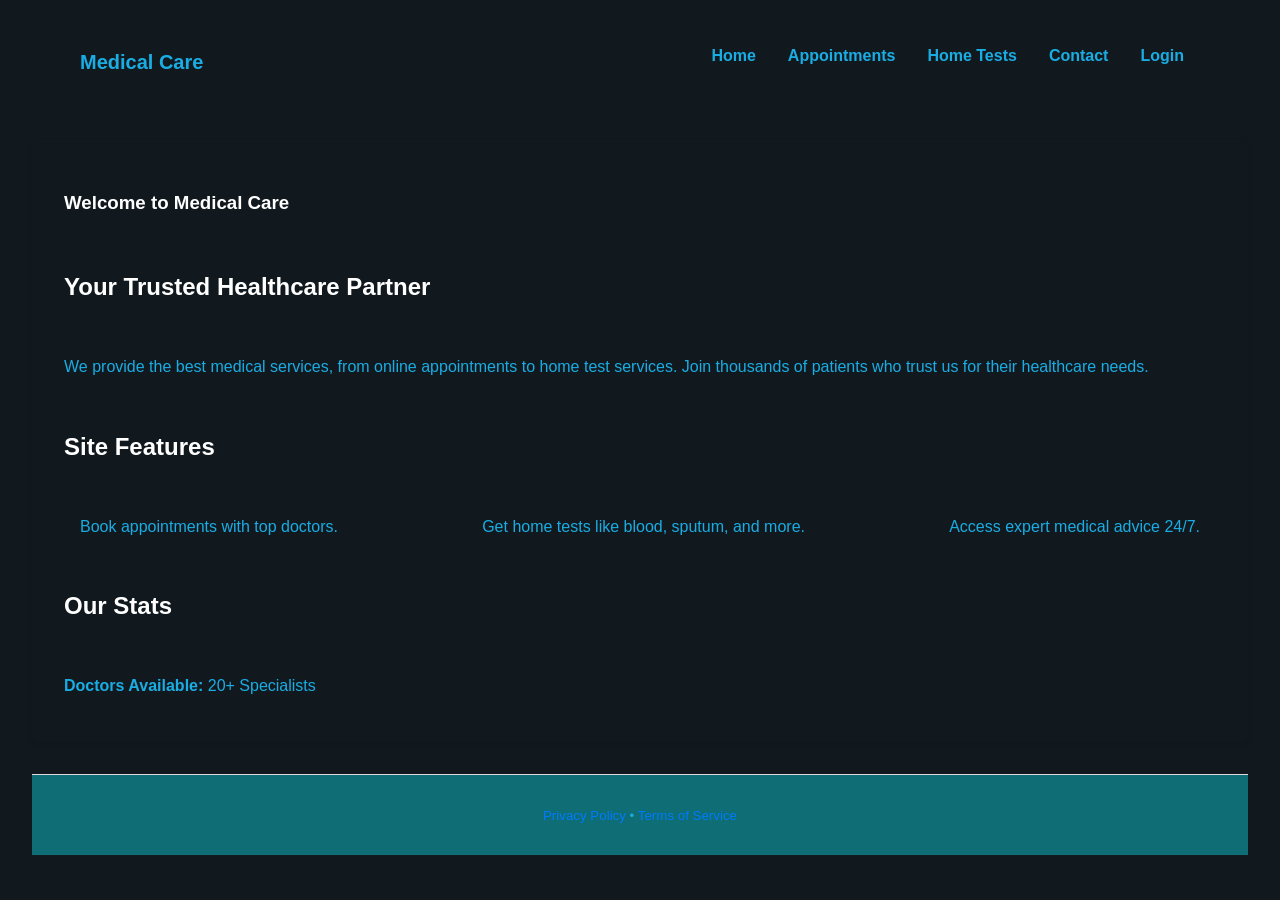
<file: index.html>
<!DOCTYPE html>
<html lang="en">
<head>
    <meta charset="UTF-8">
    <meta name="viewport" content="width=device-width, initial-scale=1">
    <title>Medical Care - Home</title>
    <link rel="stylesheet" href="style.css">
</head>
<body>
    <nav class="container-fluid">
        <nav>
            <ul>
                <li><strong>Medical Care</strong></li>
                <li>
                    <ul>
                        <li><a href="index.html">Home</a></li>
                        <li><a href="appointment.html">Appointments</a></li>
                        <li><a href="home-tests.html">Home Tests</a></li>
                        <li><a href="contact.html">Contact</a></li>
                        <li><a href="login.html">Login</a></li>
                    </ul>
                </li>
            </ul>
        </nav>
    <main class="container">
        <section>
            <hgroup>
                <h1>Welcome to Medical Care</h1>
                <h2>Your Trusted Healthcare Partner</h2>
            </hgroup>

            <p>We provide the best medical services, from online appointments to home test services. Join thousands of patients who trust us for their healthcare needs.</p>
        </section>

        <section>
            <h2>Site Features</h2>
            <ul>
                <li>Book appointments with top doctors.</li>
                <li>Get home tests like blood, sputum, and more.</li>
                <li>Access expert medical advice 24/7.</li>
            </ul>
        </section>

        <section>
            <h2>Our Stats</h2>
            <p><strong>Doctors Available:</strong> 20+ Specialists</p>
        </section>
    </main>

    <footer class="container">
        <small><a href="#">Privacy Policy</a> • <a href="#">Terms of Service</a></small>
    </footer>
</body>
</html>
</file>
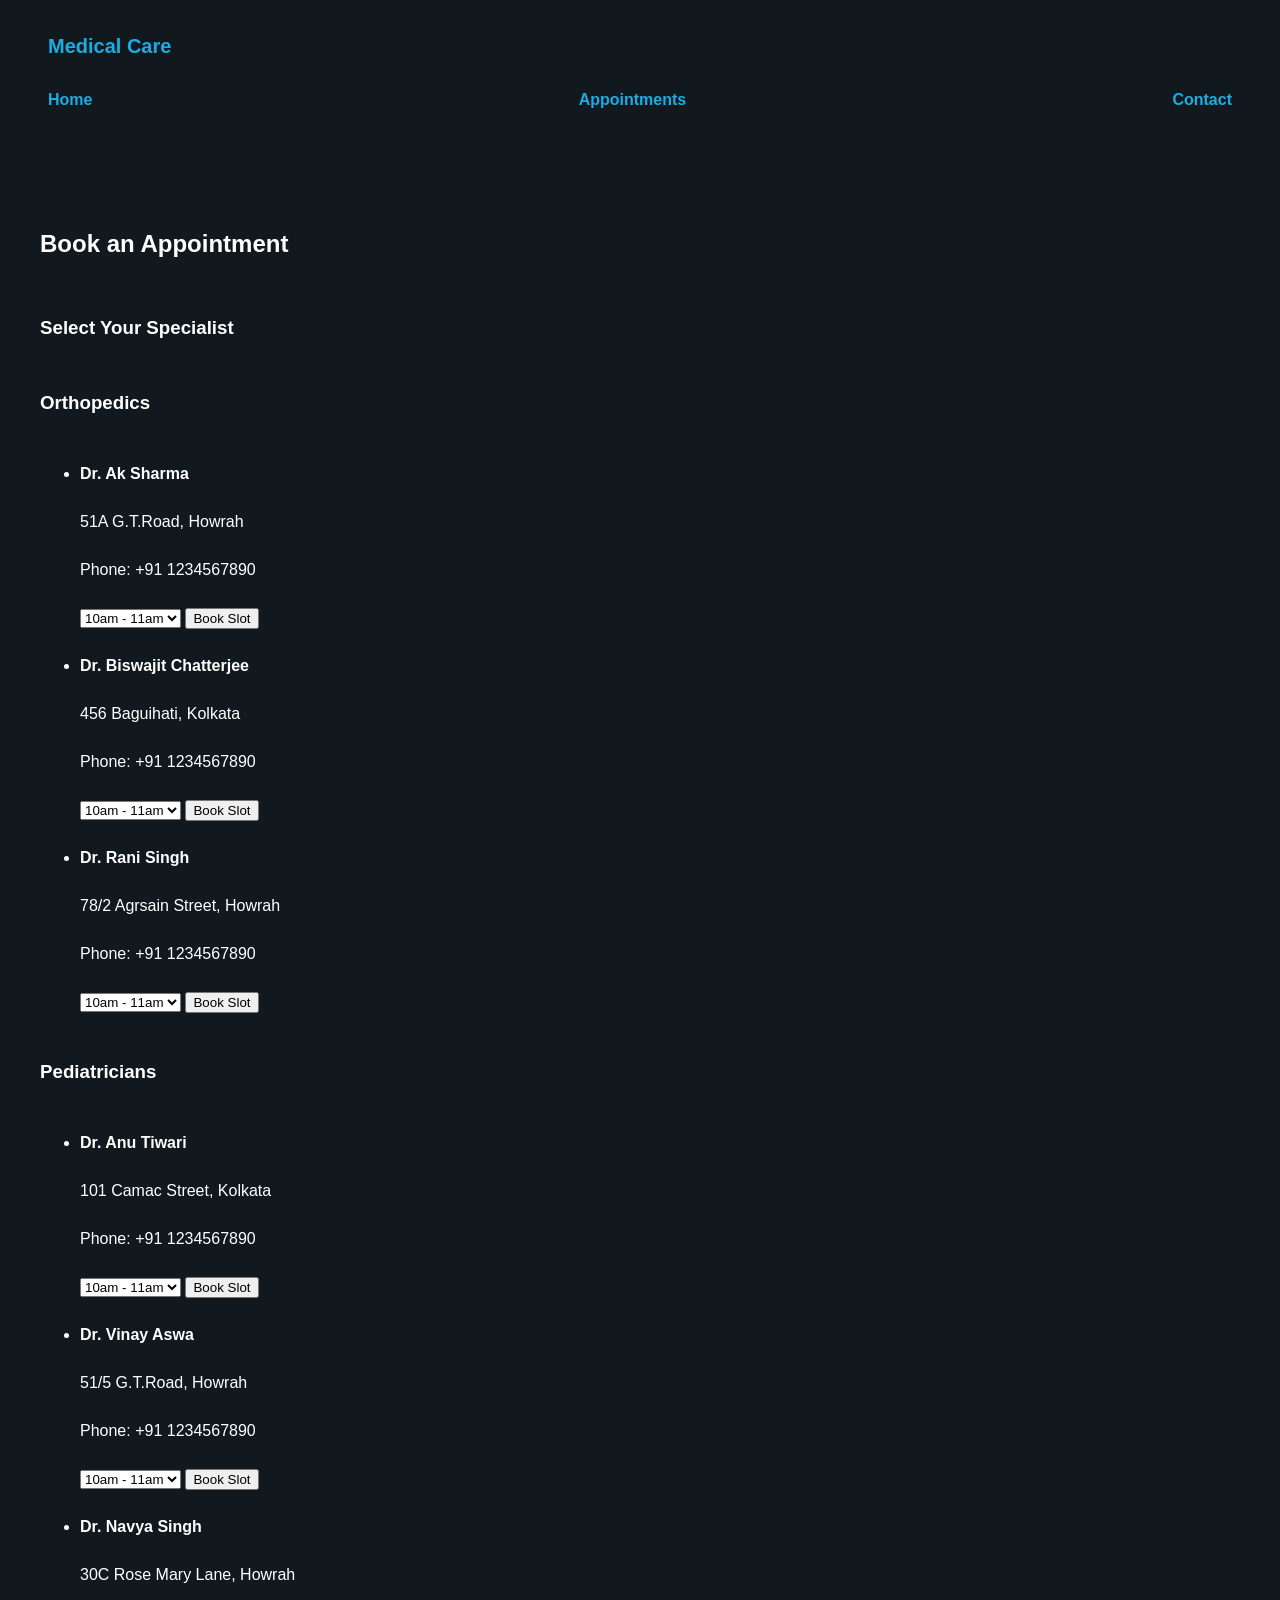
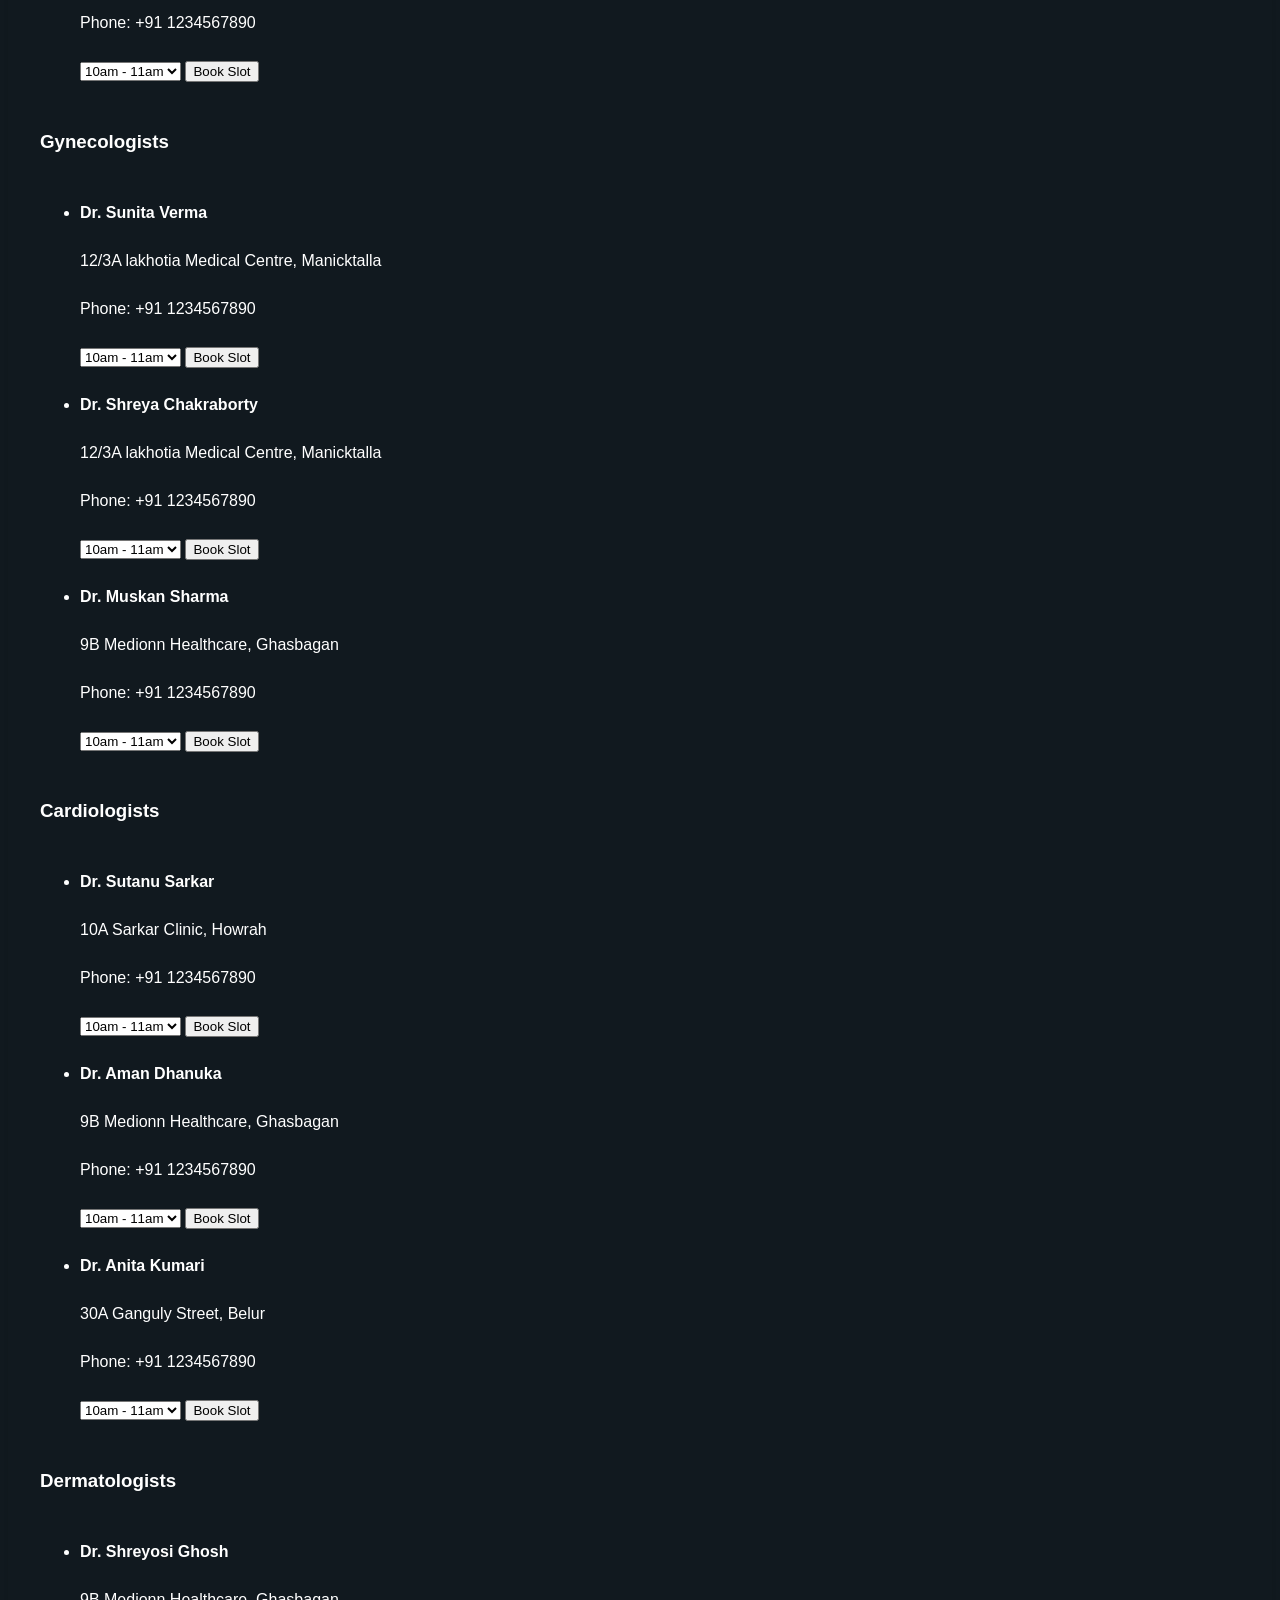
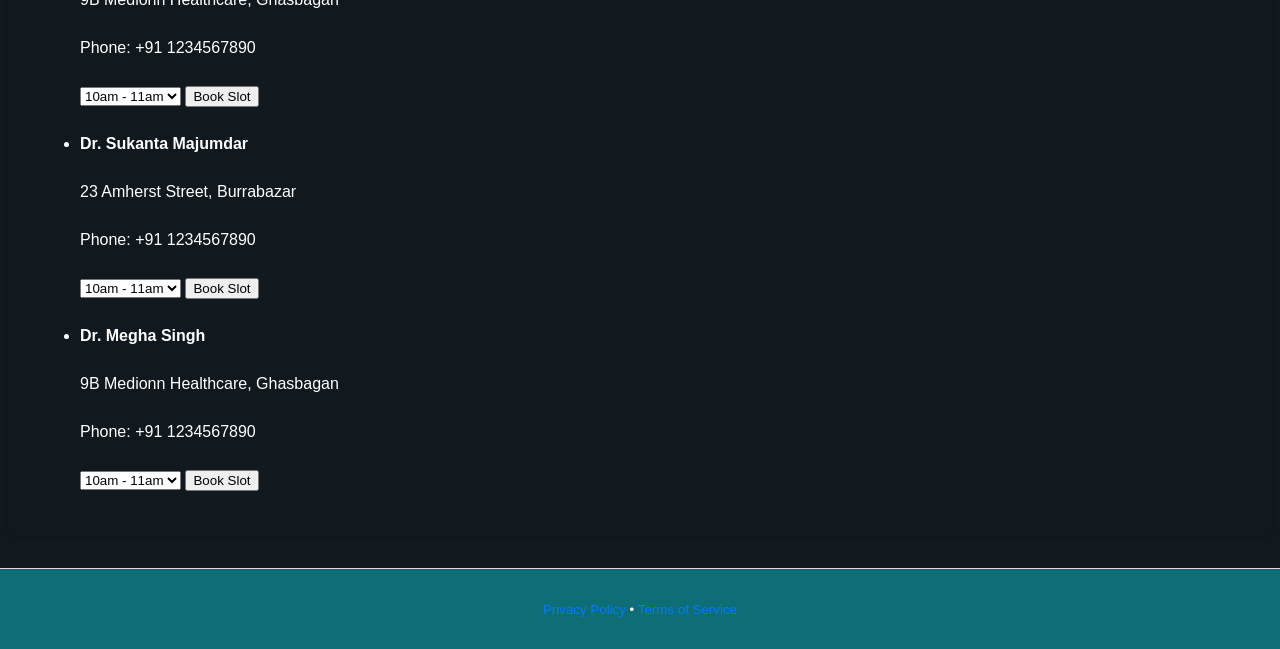
<file: appointment.html>
<!DOCTYPE html>
<html lang="en">
<head>
    <meta charset="UTF-8">
    <meta name="viewport" content="width=device-width, initial-scale=1">
    <title>Medical Care - Appointments</title>
    <link rel="stylesheet" href="style.css">
</head>
<body>
    <nav class="container-fluid">
        <ul>
            <li><strong>Medical Care</strong></li>
        </ul>
        <ul>
            <li><a href="index.html">Home</a></li>
            <li><a href="appointment.html">Appointments</a></li>
            <li><a href="contact.html">Contact</a></li>
        </ul>
    </nav>

    <main class="container">
        <section>
            <hgroup>
                <h2>Book an Appointment</h2>
                <h3>Select Your Specialist</h3>
            </hgroup>

            <!-- Orthopedics -->
            <h3>Orthopedics</h3>
            <ul>
                <li>
                    <strong>Dr. Ak Sharma</strong><br>
                    51A G.T.Road, Howrah<br>
                    Phone: +91 1234567890<br>
                    <select id="slot-ortho-ak">
                        <option>10am - 11am</option>
                        <option>11am - 12pm</option>
                        <option>1pm - 2pm</option>
                        <option>2pm - 3pm</option>
                    </select>
                    <button onclick="bookAppointment('Dr. Ak Sharma', 'slot-ortho-ak')">Book Slot</button>
                </li>
                <li>
                    <strong>Dr. Biswajit Chatterjee</strong><br>
                    456 Baguihati, Kolkata<br>
                    Phone: +91 1234567890<br>
                    <select id="slot-ortho-biswa">
                        <option>10am - 11am</option>
                        <option>11am - 12pm</option>
                        <option>1pm - 2pm</option>
                        <option>2pm - 3pm</option>
                    </select>
                    <button onclick="bookAppointment('Dr. Biswajit Chatterjee', 'slot-ortho-biswa')">Book Slot</button>
                </li>
                <li>
                    <strong>Dr. Rani Singh</strong><br>
                    78/2 Agrsain Street, Howrah<br>
                    Phone: +91 1234567890<br>
                    <select id="slot-ortho-rani">
                        <option>10am - 11am</option>
                        <option>11am - 12pm</option>
                        <option>1pm - 2pm</option>
                        <option>2pm - 3pm</option>
                    </select>
                    <button onclick="bookAppointment('Dr. Rani Singh', 'slot-ortho-rani')">Book Slot</button>
                </li>
            </ul>

            <!-- Pediatricians -->
            <h3>Pediatricians</h3>
            <ul>
                <li>
                    <strong>Dr. Anu Tiwari</strong><br>
                    101 Camac Street, Kolkata<br>
                    Phone: +91 1234567890<br>
                    <select id="slot-pedia-anu">
                        <option>10am - 11am</option>
                        <option>11am - 12pm</option>
                        <option>1pm - 2pm</option>
                        <option>2pm - 3pm</option>
                    </select>
                    <button onclick="bookAppointment('Dr. Anu Tiwari', 'slot-pedia-anu')">Book Slot</button>
                </li>
                <li>
                    <strong>Dr. Vinay Aswa</strong><br>
                    51/5 G.T.Road, Howrah<br>
                    Phone: +91 1234567890<br>
                    <select id="slot-pedia-aswa">
                        <option>10am - 11am</option>
                        <option>11am - 12pm</option>
                        <option>1pm - 2pm</option>
                        <option>2pm - 3pm</option>
                    </select>
                    <button onclick="bookAppointment('Dr. Vinay Aswa', 'slot-pedia-aswa')">Book Slot</button>
                </li>
                <li>
                    <strong>Dr. Navya Singh</strong><br>
                    30C Rose Mary Lane, Howrah<br>
                    Phone: +91 1234567890<br>
                    <select id="slot-pedia-navya">
                        <option>10am - 11am</option>
                        <option>11am - 12pm</option>
                        <option>1pm - 2pm</option>
                        <option>2pm - 3pm</option>
                    </select>
                    <button onclick="bookAppointment('Dr. Navya Singh', 'slot-pedia-navya')">Book Slot</button>
                </li>
            </ul>

            <!-- Gynecologists -->
            <h3>Gynecologists</h3>
            <ul>
                <li>
                    <strong>Dr. Sunita Verma</strong><br>
                    12/3A lakhotia Medical Centre, Manicktalla<br>
                    Phone: +91 1234567890<br>
                    <select id="slot-gyne-sunita">
                        <option>10am - 11am</option>
                        <option>11am - 12pm</option>
                        <option>1pm - 2pm</option>
                        <option>2pm - 3pm</option>
                    </select>
                    <button onclick="bookAppointment('Dr. Sunita Verma', 'slot-gyne-sunita')">Book Slot</button>
                </li>
                <li>
                    <strong>Dr. Shreya Chakraborty</strong><br>
                    12/3A lakhotia Medical Centre, Manicktalla<br>
                    Phone: +91 1234567890<br>
                    <select id="slot-gyne-shreya">
                        <option>10am - 11am</option>
                        <option>11am - 12pm</option>
                        <option>1pm - 2pm</option>
                        <option>2pm - 3pm</option>
                    </select>
                    <button onclick="bookAppointment('Dr. Shreya Chakraborty', 'slot-gyne-shreya')">Book Slot</button>
                </li>
                <li>
                    <strong>Dr. Muskan Sharma</strong><br>
                    9B Medionn Healthcare, Ghasbagan<br>
                    Phone: +91 1234567890<br>
                    <select id="slot-gyne-muskan">
                        <option>10am - 11am</option>
                        <option>11am - 12pm</option>
                        <option>1pm - 2pm</option>
                        <option>2pm - 3pm</option>
                    </select>
                    <button onclick="bookAppointment('Dr. Muskan Sharma', 'slot-gyne-muskan')">Book Slot</button>
                </li>
            </ul>

            <!-- Cardiologists -->
            <h3>Cardiologists</h3>
            <ul>
                <li>
                    <strong>Dr. Sutanu Sarkar</strong><br>
                    10A Sarkar Clinic, Howrah<br>
                    Phone: +91 1234567890<br>
                    <select id="slot-cardio-sutanu">
                        <option>10am - 11am</option>
                        <option>11am - 12pm</option>
                        <option>1pm - 2pm</option>
                        <option>2pm - 3pm</option>
                    </select>
                    <button onclick="bookAppointment('Dr. Sutanu Sarkar', 'slot-cardio-sutanu')">Book Slot</button>
                </li>
                <li>
                    <strong>Dr. Aman Dhanuka</strong><br>
                    9B Medionn Healthcare, Ghasbagan<br>
                    Phone: +91 1234567890<br>
                    <select id="slot-cardio-aman">
                        <option>10am - 11am</option>
                        <option>11am - 12pm</option>
                        <option>1pm - 2pm</option>
                        <option>2pm - 3pm</option>
                    </select>
                    <button onclick="bookAppointment('Dr. Aman Dhanuka', 'slot-cardio-aman')">Book Slot</button>
                </li>
                <li>
                    <strong>Dr. Anita Kumari</strong><br>
                    30A Ganguly Street, Belur<br>
                    Phone: +91 1234567890<br>
                    <select id="slot-cardio-anita">
                        <option>10am - 11am</option>
                        <option>11am - 12pm</option>
                        <option>1pm - 2pm</option>
                        <option>2pm - 3pm</option>
                    </select>
                    <button onclick="bookAppointment('Dr. Anita Kumari', 'slot-cardio-anita')">Book Slot</button>
                </li>
            </ul>

            <!-- Dermatologists -->
            <h3>Dermatologists</h3>
            <ul>
                <li>
                    <strong>Dr. Shreyosi Ghosh</strong><br>
                    9B Medionn Healthcare, Ghasbagan<br>
                    Phone: +91 1234567890<br>
                    <select id="slot-derma-shreyosi">
                        <option>10am - 11am</option>
                        <option>11am - 12pm</option>
                        <option>1pm - 2pm</option>
                        <option>2pm - 3pm</option>
                    </select>
                    <button onclick="bookAppointment('Dr. Shreyosi Ghosh', 'slot-derma-shreyosi')">Book Slot</button>
                </li>
                <li>
                    <strong>Dr. Sukanta Majumdar</strong><br>
                    23 Amherst Street, Burrabazar<br>
                    Phone: +91 1234567890<br>
                    <select id="slot-derma-sukanta">
                        <option>10am - 11am</option>
                        <option>11am - 12pm</option>
                        <option>1pm - 2pm</option>
                        <option>2pm - 3pm</option>
                    </select>
                    <button onclick="bookAppointment('Dr. Sukanta Majumdar', 'slot-derma-sukanta')">Book Slot</button>
                </li>
                <li>
                    <strong>Dr. Megha Singh</strong><br>
                    9B Medionn Healthcare, Ghasbagan<br>
                    Phone: +91 1234567890<br>
                    <select id="slot-derma-megha">
                        <option>10am - 11am</option>
                        <option>11am - 12pm</option>
                        <option>1pm - 2pm</option>
                        <option>2pm - 3pm</option>
                    </select>
                    <button onclick="bookAppointment('Dr. Megha Singh', 'slot-derma-megha')">Book Slot</button>
                </li>
            </ul>
        </section>
    </main>

    <footer class="container">
        <small><a href="#">Privacy Policy</a> • <a href="#">Terms of Service</a></small>
    </footer>

    <script>
        function bookAppointment(doctor, slotId) {
            const timeSlot = document.getElementById(slotId).value;
            const url = `confirm.html?doctor=${encodeURIComponent(doctor)}&time=${encodeURIComponent(timeSlot)}`;
            window.location.href = url;
        }
    </script>
</body>
</html>
</file>
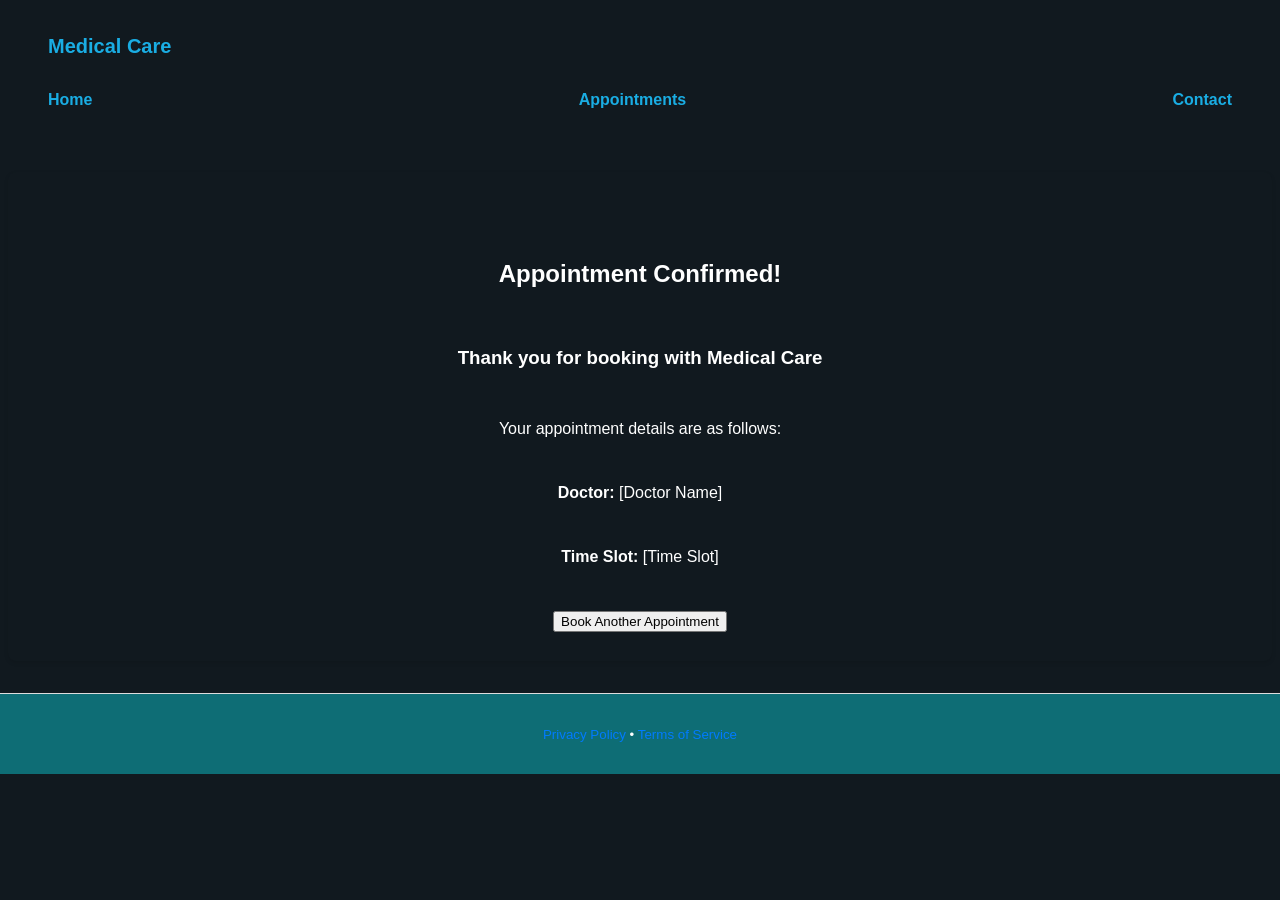
<file: confirm.html>
<!DOCTYPE html>
<html lang="en">
<head>
    <meta charset="UTF-8">
    <meta name="viewport" content="width=device-width, initial-scale=1">
    <title>Appointment Confirmation</title>
    <link rel="stylesheet" href="style.css">
    <style>
        .confirmation {
            text-align: center;
            margin-top: 50px;
        }
    </style>
</head>
<body>
    <nav class="container-fluid">
        <ul>
            <li><strong>Medical Care</strong></li>
        </ul>
        <ul>
            <li><a href="index.html">Home</a></li>
            <li><a href="appointment.html">Appointments</a></li>
            <li><a href="contact.html">Contact</a></li>
        </ul>
    </nav>

    <main class="container">
        <section class="confirmation">
            <hgroup>
                <h2>Appointment Confirmed!</h2>
                <h3>Thank you for booking with Medical Care</h3>
            </hgroup>
            <p>Your appointment details are as follows:</p>
            <p><strong>Doctor:</strong> <span id="doctor-name">[Doctor Name]</span></p>
            <p><strong>Time Slot:</strong> <span id="time-slot">[Time Slot]</span></p>
            <button onclick="window.location.href='appointment.html'">Book Another Appointment</button>
        </section>
    </main>

    <footer class="container">
        <small><a href="#">Privacy Policy</a> • <a href="#">Terms of Service</a></small>
    </footer>

    <script>
        // Example: Populate details dynamically (replace with actual logic)
        const params = new URLSearchParams(window.location.search);
        document.getElementById('doctor-name').textContent = params.get('doctor') || '[Doctor Name]';
        document.getElementById('time-slot').textContent = params.get('time') || '[Time Slot]';
    </script>
</body>
</html>
</file>
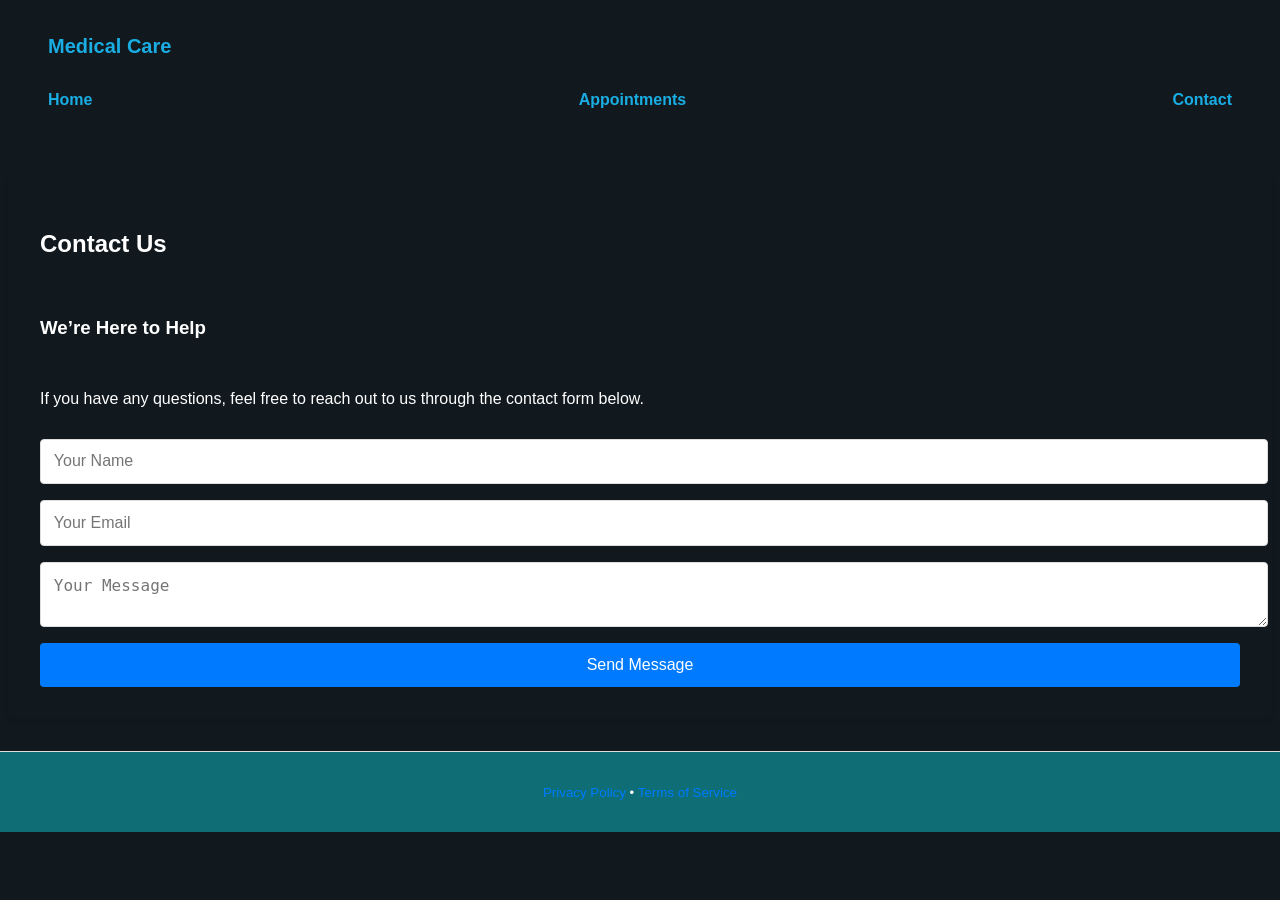
<file: contact.html>
<!DOCTYPE html>
<html lang="en">
<head>
    <meta charset="UTF-8">
    <meta name="viewport" content="width=device-width, initial-scale=1">
    <title>Medical Care - Contact</title>
    <link rel="stylesheet" href="style.css">
</head>
<body>
    <nav class="container-fluid">
        <ul>
            <li><strong>Medical Care</strong></li>
        </ul>
        <ul>
            <li><a href="index.html">Home</a></li>
            <li><a href="appointment.html">Appointments</a></li>
            <li><a href="contact.html">Contact</a></li>
        </ul>
    </nav>

    <main class="container">
        <section>
            <hgroup>
                <h2>Contact Us</h2>
                <h3>We’re Here to Help</h3>
            </hgroup>
            <p>If you have any questions, feel free to reach out to us through the contact form below.</p>
            <form class="grid">
                <input type="text" id="name" name="name" placeholder="Your Name" aria-label="Your Name" required />
                <input type="email" id="email" name="email" placeholder="Your Email" aria-label="Your Email" required />
                <textarea id="message" name="message" placeholder="Your Message" aria-label="Your Message" required></textarea>
                <button type="submit" onclick="event.preventDefault()">Send Message</button>
            </form>
        </section>
    </main>

    <footer class="container">
        <small><a href="#">Privacy Policy</a> • <a href="#">Terms of Service</a></small>
    </footer>
</body>
</html>
</file>
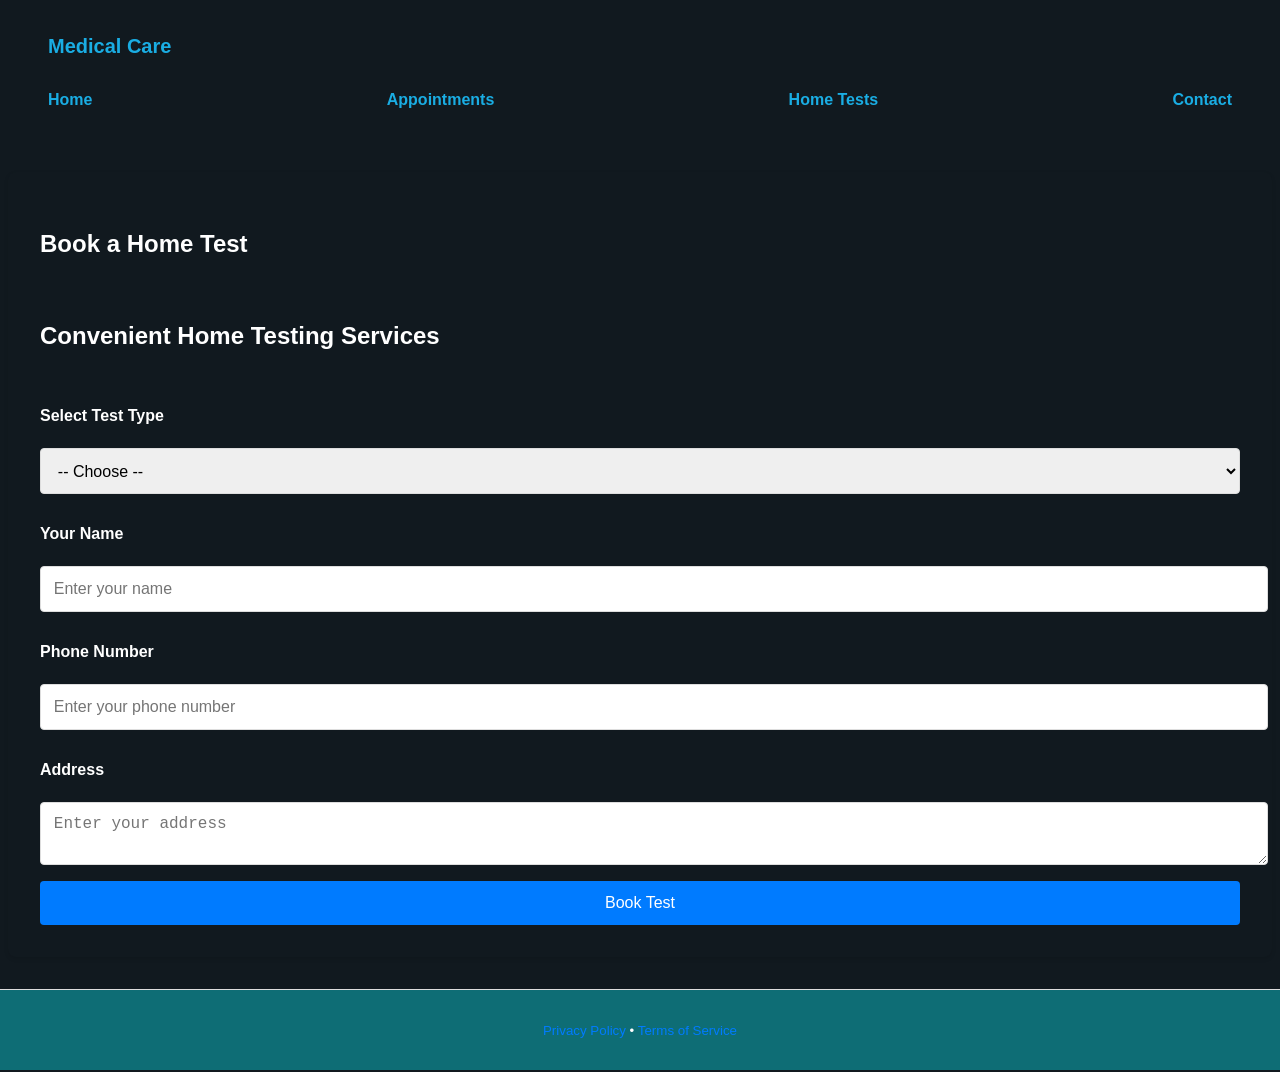
<file: home-tests.html>
<!DOCTYPE html>
<html lang="en">
<head>
    <meta charset="UTF-8">
    <meta name="viewport" content="width=device-width, initial-scale=1">
    <title>Medical Care - Home Tests</title>
    <link rel="stylesheet" href="style.css">
</head>
<body>
    <nav class="container-fluid">
        <ul>
            <li><strong>Medical Care</strong></li>
        </ul>
        <ul>
            <li><a href="index.html">Home</a></li>
            <li><a href="appointment.html">Appointments</a></li>
            <li><a href="home-tests.html">Home Tests</a></li>
            <li><a href="contact.html">Contact</a></li>
        </ul>
    </nav>

    <main class="container">
        <section>
            <hgroup>
                <h1>Book a Home Test</h1>
                <h2>Convenient Home Testing Services</h2>
            </hgroup>

            <form>
                <label for="test-type">Select Test Type</label>
                <select id="test-type" name="testType" required>
                    <option value="">-- Choose --</option>
                    <option value="Blood Test">Blood Test</option>
                    <option value="Sputum Test">Sputum Test</option>
                    <option value="Urine Test">Urine Test</option>
                </select>

                <label for="user-name">Your Name</label>
                <input type="text" id="user-name" name="name" required placeholder="Enter your name">

                <label for="user-phone">Phone Number</label>
                <input type="tel" id="user-phone" name="phone" required placeholder="Enter your phone number">

                <label for="user-address">Address</label>
                <textarea id="user-address" name="address" required placeholder="Enter your address"></textarea>

                <button type="submit">Book Test</button>
            </form>
        </section>
    </main>

    <footer class="container">
        <small><a href="#">Privacy Policy</a> • <a href="#">Terms of Service</a></small>
    </
</file>
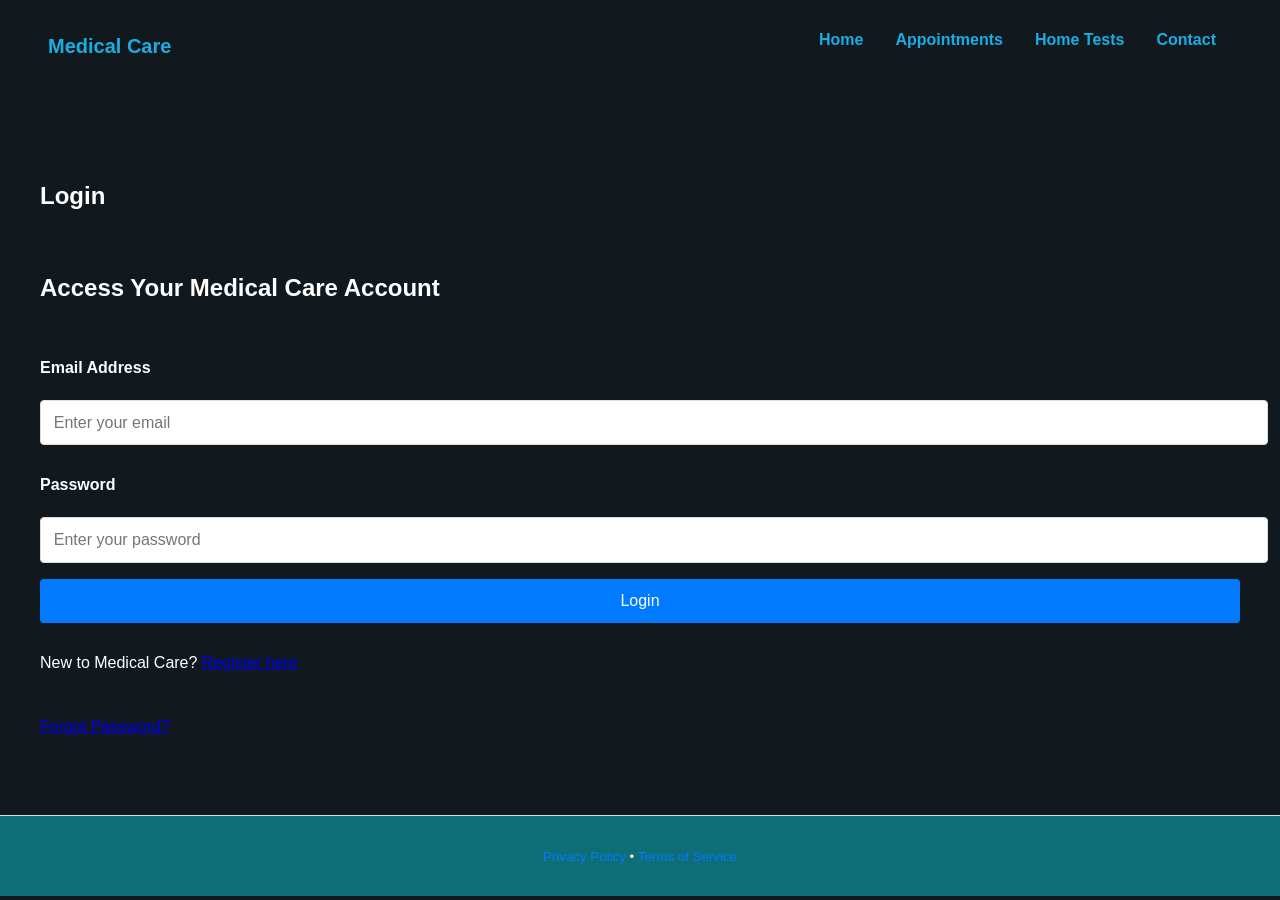
<file: login.html>
<!DOCTYPE html>
<html lang="en">
<head>
    <meta charset="UTF-8">
    <meta name="viewport" content="width=device-width, initial-scale=1">
    <title>Medical Care - Login</title>
    <link rel="stylesheet" href="style.css">
</head>
<body>
    <nav>
        <ul>
            <li><strong>Medical Care</strong></li>
            <li>
                <ul>
                    <li><a href="index.html">Home</a></li>
                    <li><a href="appointment.html">Appointments</a></li>
                    <li><a href="home-tests.html">Home Tests</a></li>
                    <li><a href="contact.html">Contact</a></li>
                </ul>
            </li>
        </ul>
    </nav>

    <main>
        <section>
                <h1>Login</h1>
                <h2>Access Your Medical Care Account</h2>

            <form>
                <label for="email">Email Address</label>
                <input type="email" id="email" name="email" required placeholder="Enter your email">

                <label for="password">Password</label>
                <input type="password" id="password" name="password" required placeholder="Enter your password">

                <button type="submit">Login</button>
            </form>

            <p>New to Medical Care? <a href="register.html">Register here</a></p>
            <p><a href="#">Forgot Password?</a></p>
        </section>
    </main>

    <footer>
        <small><a href="#">Privacy Policy</a> • <a href="#">Terms of Service</a></small>
    </footer>
</body>
</html>
</file>
<file: style.css>
/* Global Styles */
body {
    font-family: Arial, sans-serif;
    margin: 0;
    padding: 0;
    background-color: #11191f;
    color: white;
    line-height: 3;
}

/* Navigation */
nav {
    background-color: #11191f;
    color: rgb(26, 173, 227);
    padding: 1rem 2rem;
}

nav ul {
    list-style: none;
    display: flex;
    justify-content: space-between;
    margin: 0;
    padding: 0;
}
nav ul li strong{
    font-size: 20px
}

nav ul li {
    margin: 0 1rem;
}

nav ul li a {
    background-color: #11191f;
    color: rgb(26, 173, 227);
    text-decoration: none;
    font-weight: bold;
}

nav ul li a:hover {
    text-decoration: underline;
}

/* Main Content */
main {
    max-width: 1200px;
    margin: 2rem auto;
    padding: 1rem 2rem;
    background: #11191f;
    border-radius: 8px;
    box-shadow: 0 2px 4px rgba(0, 0, 0, 0.1);
}

/* Headings */
h1, h2, h3 {
    color: white;
}

/* Forms */
form {
    margin-top: 1rem;
}

form label {
    display: block;
    margin-bottom: 0.5rem;
    font-weight: bold;
}

form input,
form select,
form textarea,
form button {
    display: block;
    width: 100%;
    margin-bottom: 1rem;
    padding: 0.8rem;
    border: 1px solid #ddd;
    border-radius: 4px;
    font-size: 1rem;
}

form button {
    background-color: #007bff;
    color: white;
    border: none;
    cursor: pointer;
}

form button:hover {
    background-color: #0056b3;
}

/* Footer */
footer {
    text-align: center;
    padding: 1rem 0;
    margin-top: 2rem;
    background-color: rgb(14, 109, 117);
    border-top: 1px solid #ddd;
}

footer small a {
    color: #007bff;
    text-decoration: none;
}

footer small a:hover {
    text-decoration: underline;
}
</file>
